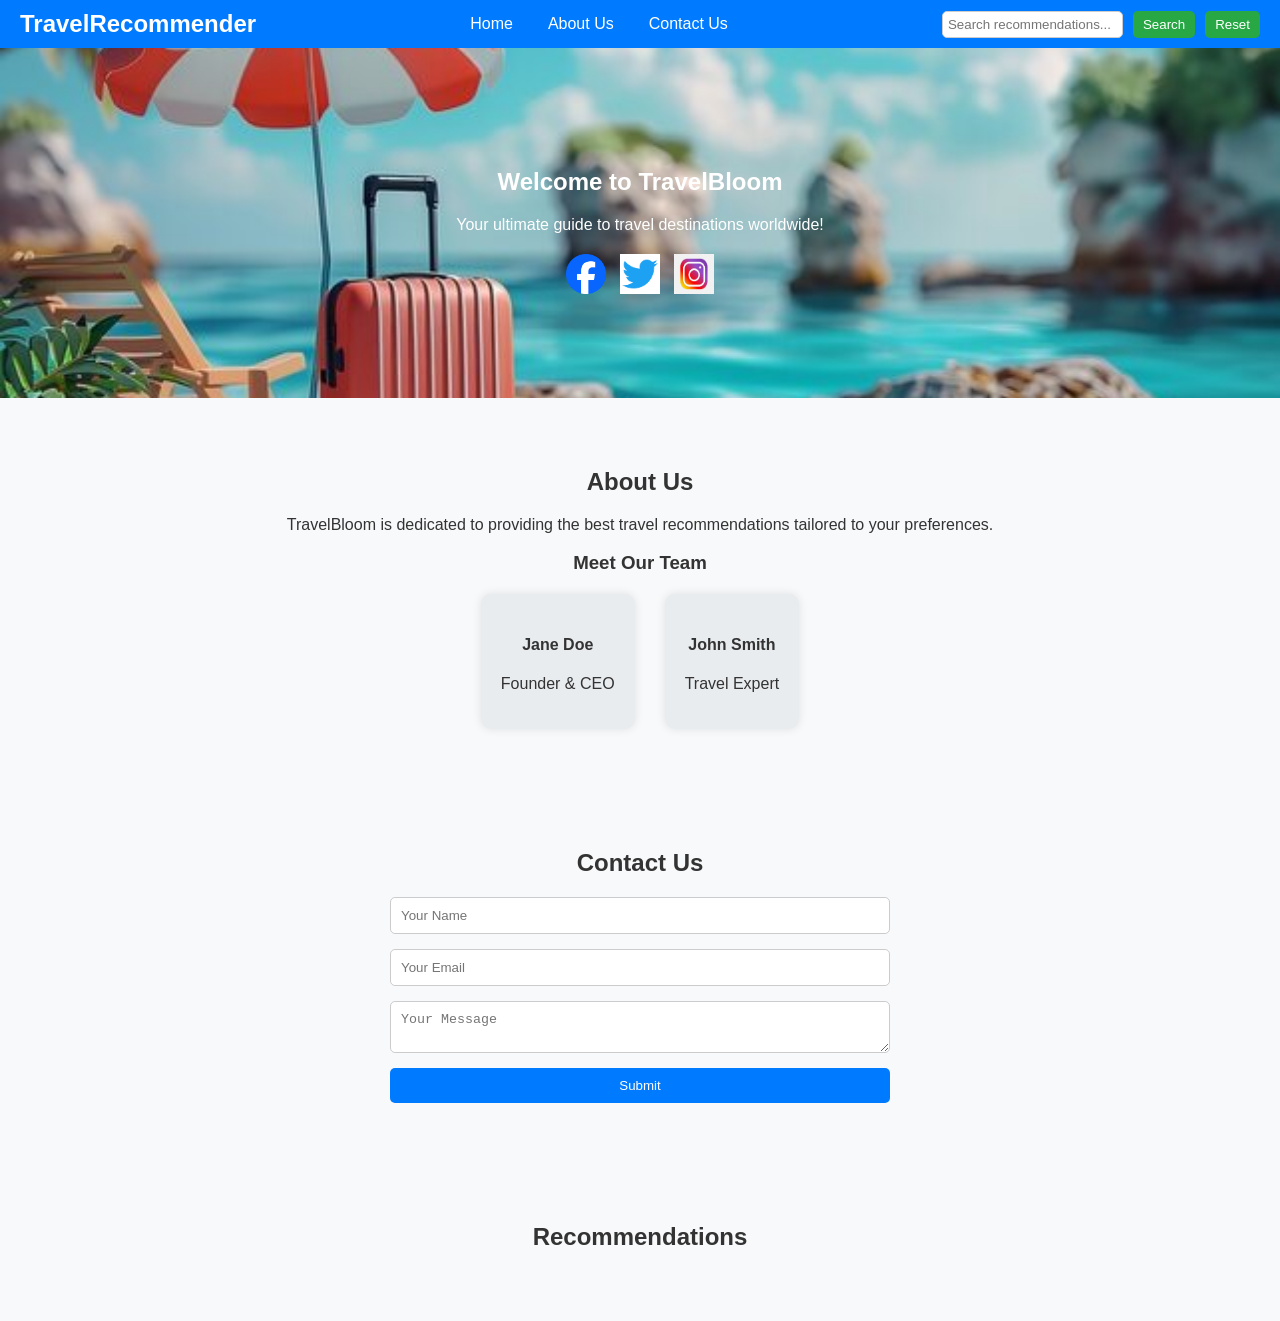
<file: index.html>
<!DOCTYPE html>
<html lang="en">
<head>
    <meta charset="UTF-8">
    <meta name="viewport" content="width=device-width, initial-scale=1.0">
    <title>TravelRecommender</title>
    <link rel="stylesheet" href="style.css">
</head>
<body>
    <!-- Navbar -->
    <nav>
        <div class="logo">TravelRecommender</div>
        <ul>
            <li><a href="#home">Home</a></li>
            <li><a href="#about">About Us</a></li>
            <li><a href="#contact">Contact Us</a></li>
        </ul>
        <div class="search-bar">
            <input type="text" id="search" placeholder="Search recommendations...">
            <button onclick="performSearch()">Search</button>
            <button onclick="clearResults()">Reset</button>
        </div>
    </nav>

    <!-- Home Page -->
    <section id="home" class="home">
        <div class="background-image"></div>
        <div class="intro">
            <h1>Welcome to TravelBloom</h1>
            <p>Your ultimate guide to travel destinations worldwide!</p>
            <div class="social-icons">
                <a href="#"><img src="facebook-icon.png" alt="Facebook"></a>
                <a href="#"><img src="twitter-icon.png" alt="Twitter"></a>
                <a href="#"><img src="instagram-icon.png" alt="Instagram"></a>
            </div>
        </div>
    </section>

    <!-- About Us -->
    <section id="about" class="about">
        <h2>About Us</h2>
        <p>TravelBloom is dedicated to providing the best travel recommendations tailored to your preferences.</p>
        <h3>Meet Our Team</h3>
        <div class="team">
            <div class="team-member">
                <h4>Jane Doe</h4>
                <p>Founder & CEO</p>
            </div>
            <div class="team-member">
                <h4>John Smith</h4>
                <p>Travel Expert</p>
            </div>
        </div>
    </section>

    <!-- Contact Us -->
    <section id="contact" class="contact">
        <h2>Contact Us</h2>
        <form>
            <input type="text" id="name" placeholder="Your Name" required>
            <input type="email" id="email" placeholder="Your Email" required>
            <textarea id="message" placeholder="Your Message" required></textarea>
            <button type="submit">Submit</button>
        </form>
    </section>

    <!-- Recommendation Results -->
    <section id="results" class="results">
        <h2>Recommendations</h2>
        <div id="recommendation-container"></div>
    </section>
    <script>
        // Fetch Data from JSON
        async function fetchRecommendations() {
            try {
                const response = await fetch('travel_recommendation_api.json');
                const data = await response.json();
                console.log(data);
                return data;
            } catch (error) {
                console.error("Error fetching recommendations:", error);
            }
        }

        // Perform Search
        async function performSearch() {
            const keyword = document.getElementById('search').value.toLowerCase();
            const data = await fetchRecommendations();

            const results = data.countries.flatMap(country =>
                country.cities.filter(city =>
                    city.name.toLowerCase().includes(keyword) || city.description.toLowerCase().includes(keyword)
                )
            );

            displayResults(results);
        }

        // Display Results
        function displayResults(results) {
            const container = document.getElementById('recommendation-container');
            container.innerHTML = '';

            results.forEach(result => {
                const card = document.createElement('div');
                card.classList.add('card');
                card.innerHTML = `
                    <img src="${result.imageUrl}" alt="${result.name}">
                    <h3>${result.name}</h3>
                    <p>${result.description}</p>
                `;
                container.appendChild(card);
            });
        }

        // Clear Results
        function clearResults() {
            document.getElementById('search').value = '';
            document.getElementById('recommendation-container').innerHTML = '';
        }
    </script>

<script src="script.js"></script>
</body>
</html>
</file>
<file: style.css>
/* General Styles */
body {
    margin: 0;
    font-family: Arial, sans-serif;
    background-color: #f8f9fa;
    color: #333;
}

nav {
    display: flex;
    justify-content: space-between;
    align-items: center;
    background-color: #007bff;
    color: white;
    padding: 10px 20px;
}

nav .logo {
    font-size: 1.5em;
    font-weight: bold;
}

nav ul {
    list-style: none;
    padding: 0;
    margin: 0;
    display: flex;
    gap: 15px;
}

nav ul li {
    display: inline;
}

nav ul li a {
    text-decoration: none;
    color: white;
    padding: 5px 10px;
}

nav ul li a:hover {
    background-color: #0056b3;
    border-radius: 5px;
}

.search-bar {
    display: flex;
    gap: 10px;
}

.search-bar input {
    padding: 5px;
    border-radius: 5px;
    border: 1px solid #ccc;
}

.search-bar button {
    padding: 5px 10px;
    border: none;
    border-radius: 5px;
    background-color: #28a745;
    color: white;
    cursor: pointer;
}

.search-bar button:hover {
    background-color: #218838;
}

/* Home Section */
.home {
    position: relative;
    text-align: center;
    padding: 100px 20px;
    color: white;
}

.background-image {
    position: absolute;
    top: 0;
    left: 0;
    width: 100%;
    height: 100%;
    background: url('background.jpg') no-repeat center center/cover;
    z-index: -1;
}

.intro {
    max-width: 600px;
    margin: auto;
}

.social-icons {
    margin-top: 20px;
}

.social-icons a img {
    width: 40px;
    height: 40px;
    margin: 0 5px;
}

/* About Us Section */
.about, .contact, .results {
    padding: 50px 20px;
    text-align: center;
}

.team {
    display: flex;
    justify-content: center;
    gap: 30px;
    margin-top: 20px;
}

.team-member {
    background-color: #e9ecef;
    padding: 20px;
    border-radius: 10px;
    box-shadow: 0 0 10px rgba(0, 0, 0, 0.1);
}

/* Contact Us Section */
form {
    max-width: 500px;
    margin: auto;
    display: flex;
    flex-direction: column;
    gap: 15px;
}

form input, form textarea, form button {
    padding: 10px;
    border-radius: 5px;
    border: 1px solid #ccc;
}

form button {
    background-color: #007bff;
    color: white;
    border: none;
    cursor: pointer;
}

form button:hover {
    background-color: #0056b3;
}

/* Recommendation Results */
.card {
    background-color: #fff;
    border-radius: 5px;
    box-shadow: 0 2px 5px rgba(0, 0, 0, 0.1);
    margin: 15px auto;
    max-width: 400px;
    padding: 15px;
    text-align: left;
}

.card img {
    max-width: 100%;
    border-radius: 5px;
}

.card h3 {
    margin: 10px 0;
}
</file>
